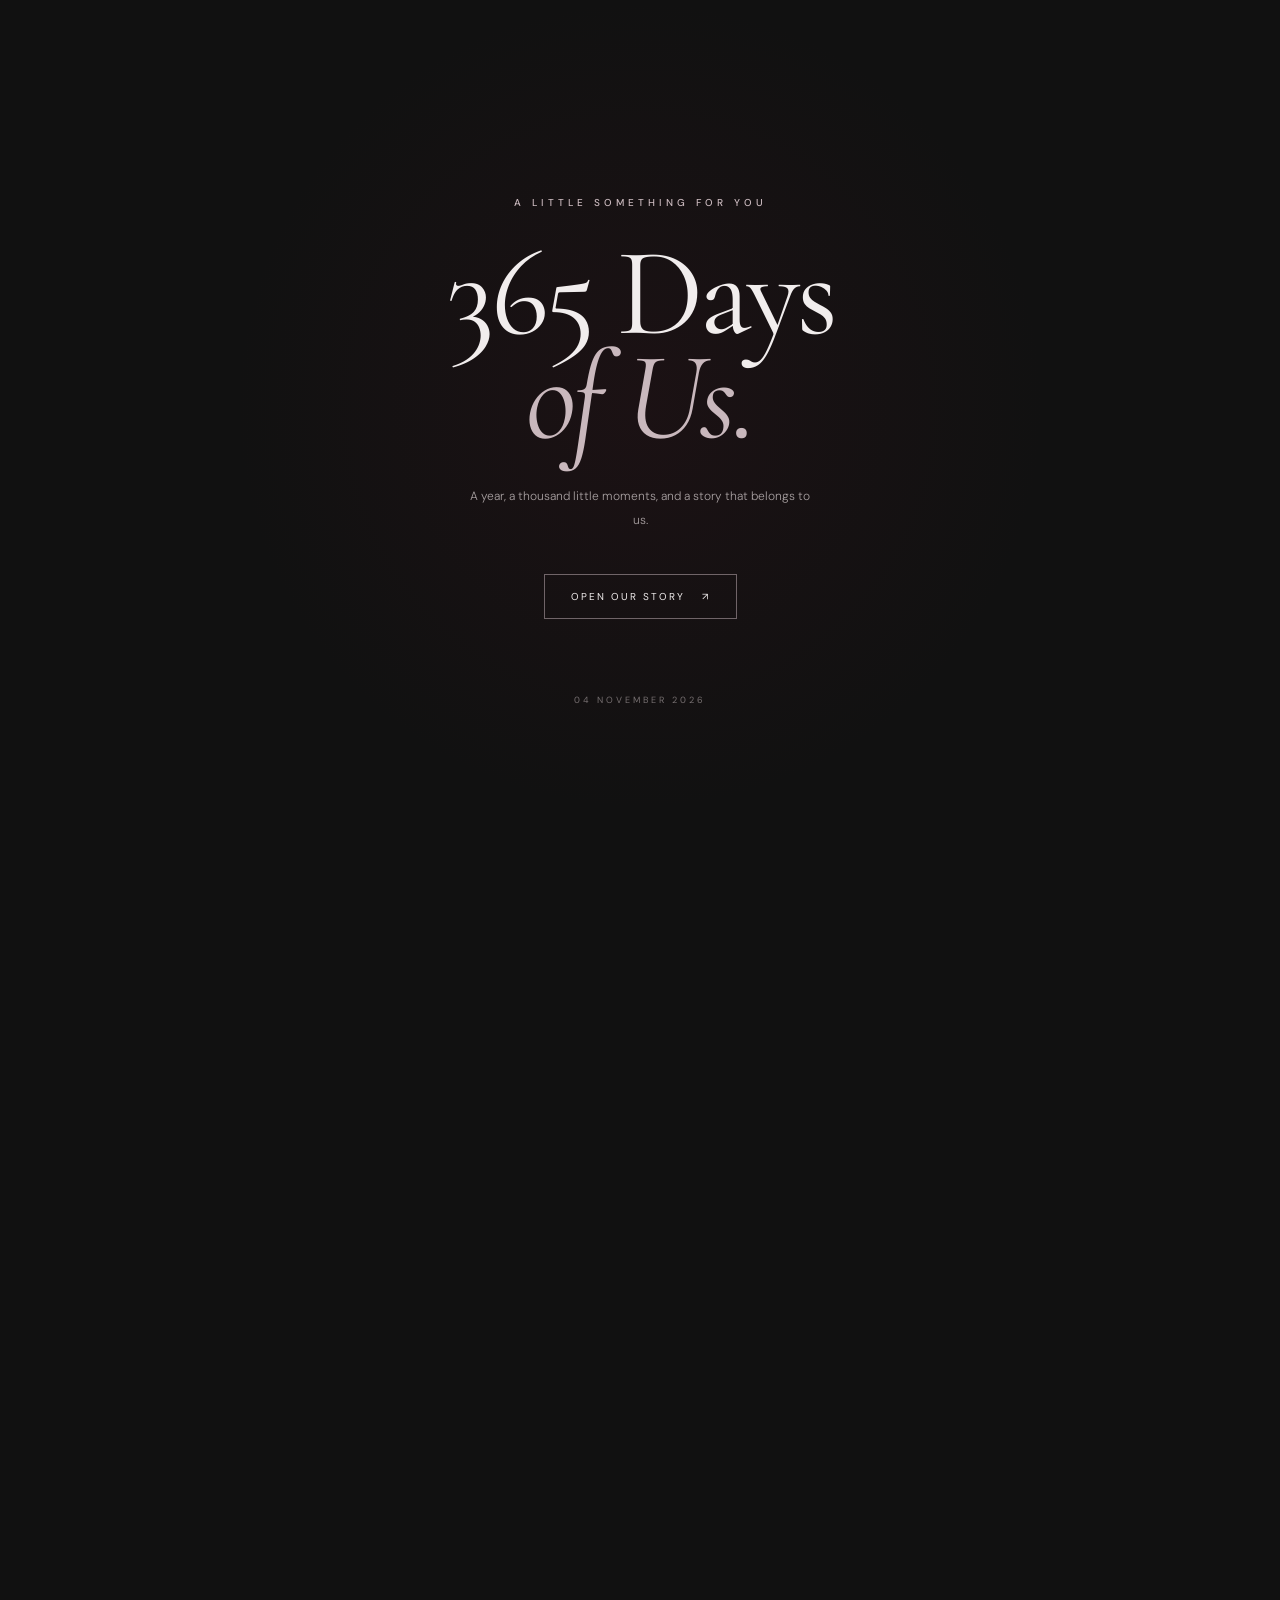
<file: index.html>
<!DOCTYPE html>
<html lang="en">
<head>
    <meta charset="UTF-8">
    <meta name="viewport" content="width=device-width, initial-scale=1.0">

    <title>365 Days of Us</title>

    <link rel="preconnect" href="https://fonts.googleapis.com">
    <link rel="preconnect" href="https://fonts.gstatic.com" crossorigin>

    <link href="https://fonts.googleapis.com/css2?family=Cormorant+Garamond:wght@400;500;600;700&family=DM+Sans:wght@300;400;500;600&display=swap" rel="stylesheet">

    <link rel="stylesheet" href="style.css">
</head>

<body>

    <!-- OPENING SCREEN -->
    <div class="opening-screen" id="openingScreen">
        <div class="opening-content">
            <p class="eyebrow">A LITTLE SOMETHING FOR YOU</p>

            <h1>365 Days<br><span>of Us.</span></h1>

            <p class="opening-caption">
                A year, a thousand little moments,
                and a story that belongs to us.
            </p>

            <button class="open-button" id="openButton">
                Open Our Story <span>↗</span>
            </button>

            <p class="opening-date">04 NOVEMBER 2026</p>
        </div>
    </div>


    <!-- BACKGROUND MUSIC -->
    <audio id="backgroundMusic" loop preload="auto">
        <source src="audio/music1.mp3" type="audio/mpeg">
    </audio>


    <!-- VINYL PLAYER -->
    <div class="vinyl-player" id="vinylPlayer">
        <div class="vinyl-disc" id="vinylDisc">
            <div class="vinyl-grooves"></div>
            <div class="vinyl-label">
                <span>365</span>
                <small>OF US</small>
            </div>
        </div>
    </div>


    <!-- MAIN WEBSITE -->
    <main id="mainContent" class="main-content">


        <!-- HERO -->
        <section class="hero-section" id="home">

            <div class="hero-top">
                <span>OUR LITTLE UNIVERSE</span>
                <span>EST. 2025</span>
            </div>

            <div class="hero-center">
                <p class="eyebrow">04 NOVEMBER 2025 — 04 NOVEMBER 2026</p>

                <h1>
                    365 Days
                    <span>of Us.</span>
                </h1>

                <p class="hero-description">
                    One year of knowing you, choosing you,
                    and collecting little moments together.
                </p>

                <a href="#story" class="scroll-link">
                    SCROLL TO OUR STORY
                    <span>↓</span>
                </a>
            </div>

            <div class="hero-bottom">
                <span>A STORY ABOUT YOU AND ME</span>
                <span>01 / 08</span>
            </div>

        </section>


        <!-- INTRODUCTION -->
        <section class="intro-section section-padding">

            <p class="eyebrow">BEFORE EVERYTHING ELSE</p>

            <h2>
                Somehow,<br>
                <span>it became us.</span>
            </h2>

            <div class="intro-text">
                <p>
                    Kalau dipikir-pikir, lucu juga bagaimana semuanya
                    bisa dimulai dari sesuatu yang sederhana.
                    Dari obrolan random, pertemuan yang nggak direncanakan,
                    sampai akhirnya kita punya cerita sendiri.
                </p>

                <p>
                    This is a little reminder of how far we've come.
                    Bukan karena semuanya selalu sempurna,
                    tapi karena setiap bagian dari perjalanan ini
                    tetap punya tempatnya sendiri.
                </p>
            </div>

        </section>


        <!-- OUR STORY TIMELINE -->
        <section class="story-section section-padding" id="story">

            <div class="section-heading">
                <p class="eyebrow">CHAPTER 01</p>

                <h2>Our <span>Story.</span></h2>

                <p>
                    From a random beginning to something
                    we eventually called ours.
                </p>
            </div>


            <div class="timeline">

                <article class="timeline-item">
                    <div class="timeline-date">
                        <span>12 SEPTEMBER</span>
                        <small>2025</small>
                    </div>

                    <div class="timeline-dot"></div>

                    <div class="timeline-content">
                        <p class="timeline-number">01 — THE BEGINNING</p>

                        <h3>It started with a conversation.</h3>

                        <p>
                            Kita pertama kali kenal lewat bot Telegram.
                            Awalnya cuma obrolan biasa sampai akhirnya
                            sering ngobrol, bahkan sampai larut malam.
                            Nggak pernah kepikiran kalau percakapan
                            sederhana itu bakal membawa kita sejauh ini.
                        </p>
                    </div>
                </article>


                <article class="timeline-item">
                    <div class="timeline-date">
                        <span>AN UNEXPECTED</span>
                        <small>CHAPTER</small>
                    </div>

                    <div class="timeline-dot"></div>

                    <div class="timeline-content">
                        <p class="timeline-number">02 — ALMOST STRANGERS</p>

                        <h3>Then life happened.</h3>

                        <p>
                            Ternyata ada banyak hal yang saling terhubung,
                            termasuk teman masa kecilmu yang juga
                            ternyata temanku. Kita sempat dekat,
                            lalu perlahan jadi asing lagi.
                            Tapi cerita kita ternyata belum selesai.
                        </p>
                    </div>
                </article>


                <article class="timeline-item">
                    <div class="timeline-date">
                        <span>OUR FIRST</span>
                        <small>MEETING</small>
                    </div>

                    <div class="timeline-dot"></div>

                    <div class="timeline-content">
                        <p class="timeline-number">03 — FACE TO FACE</p>

                        <h3>Finally, in the same place.</h3>

                        <p>
                            Waktu aku magang, tempat magangku ternyata
                            berada tepat di depan tempat nongkrong
                            favoritmu. Di sana kita akhirnya ketemu
                            secara langsung. Aku bahkan datang tanpa
                            persiapan, tapi ternyata kamu tetap suka.
                            Dan entah kenapa, aku senyum sepanjang
                            perjalanan pulang.
                        </p>
                    </div>
                </article>


                <article class="timeline-item">
                    <div class="timeline-date">
                        <span>01 NOVEMBER</span>
                        <small>2025</small>
                    </div>

                    <div class="timeline-dot"></div>

                    <div class="timeline-content">
                        <p class="timeline-number">04 — A LITTLE UNEXPECTED</p>

                        <h3>Something changed.</h3>

                        <p>
                            Ada satu momen yang sampai sekarang
                            masih jadi bagian dari cerita kita.
                            Lucu kalau diingat, karena waktu itu
                            kita bahkan belum resmi jadi apa-apa.
                        </p>
                    </div>
                </article>


                <article class="timeline-item">
                    <div class="timeline-date">
                        <span>04 NOVEMBER</span>
                        <small>2025</small>
                    </div>

                    <div class="timeline-dot"></div>

                    <div class="timeline-content">
                        <p class="timeline-number">05 — THE DAY WE BECAME US</p>

                        <h3>And then, there was us.</h3>

                        <p>
                            Setelah semua pertemuan, obrolan,
                            dan hal-hal kecil yang membawa kita
                            sampai ke titik ini, akhirnya kita
                            memutuskan untuk bersama.
                            Hari ketika cerita kita punya nama baru:
                            us.
                        </p>
                    </div>
                </article>

            </div>

        </section>


        <!-- PHOTO GALLERY -->
        <section class="gallery-section section-padding" id="gallery">

            <div class="section-heading">
                <p class="eyebrow">CHAPTER 02</p>

                <h2>Our Little <span>Moments.</span></h2>

                <p>
                    Some moments don't need a long explanation.
                </p>
            </div>


            <div class="gallery-grid">

                <figure class="gallery-card gallery-large">
                    <img src="images/photo1.jpeg" alt="Our memory together">

                    <figcaption>
                        <span>01</span>
                        <p>A moment to keep.</p>
                    </figcaption>
                </figure>


                <figure class="gallery-card">
                    <img src="images/photo2.JPG" alt="A little memory">

                    <figcaption>
                        <span>02</span>
                        <p>Just another day with you.</p>
                    </figcaption>
                </figure>


                <figure class="gallery-card">
                    <img src="images/photo3.JPG" alt="A special moment">

                    <figcaption>
                        <span>03</span>
                        <p>One of my favourites.</p>
                    </figcaption>
                </figure>

            </div>

            <p class="gallery-note">
                Not every moment has to be extraordinary to be remembered.
            </p>

        </section>


        <!-- VIDEO SECTION -->
        <section class="video-section section-padding" id="video">

            <div class="section-heading">
                <p class="eyebrow">CHAPTER 03</p>

                <h2>A Little <span>Replay.</span></h2>

                <p>
                    A few seconds, a few memories,
                    something worth watching again.
                </p>
            </div>


            <div class="video-frame">
                <video controls playsinline preload="metadata">
                    <source src="videos/our-moment.mp4" type="video/mp4">
                    Your browser does not support the video element.
                </video>
            </div>

            <p class="video-caption">
                PRESS PLAY. TAKE YOUR TIME.
            </p>

        </section>


        <!-- ANNIVERSARY SECTION -->
        <section class="anniversary-section section-padding" id="anniversary">

            <p class="eyebrow">CHAPTER 04 — A YEAR WITH YOU</p>

            <div class="anniversary-number">365</div>

            <h2>Days of <span>Us.</span></h2>

            <p class="anniversary-description">
                365 days of learning, laughing, figuring things out,
                and making memories that are ours.
            </p>

            <div class="anniversary-date">
                <span>04.11.2025</span>
                <i></i>
                <span>04.11.2026</span>
            </div>

        </section>


        <!-- LETTER -->
        <section class="letter-section section-padding" id="letter">

            <div class="letter-heading">
                <p class="eyebrow">CHAPTER 05</p>

                <h2>A letter <span>for you.</span></h2>
            </div>


            <div class="letter-paper">

                <p class="letter-to">Dear Egin,</p>

                <p>
                    Happy first anniversary.
                </p>

                <p>
                    Nggak terasa ya, ternyata kita sudah sampai
                    di satu tahun ini. Kalau mengingat semuanya
                    dari awal, rasanya masih agak nggak percaya
                    kalau kita bisa sampai sejauh ini.
                </p>

                <p>
                    Ada banyak hal yang aku suka dari kamu.
                    Cara kamu yang usil, aktif, receh,
                    dan hal-hal kecil yang mungkin menurutmu biasa,
                    tapi selalu berhasil bikin aku senang.
                    Bahkan baby language kamu juga punya
                    tempat tersendiri di ingatanku.
                </p>

                <p>
                    Aku tahu perjalanan kita nggak selalu mudah.
                    Ada hari-hari yang menyenangkan, ada juga
                    hari ketika kita sama-sama sulit memahami
                    satu sama lain. Kita masih belajar,
                    masih punya banyak hal yang perlu diperbaiki,
                    terutama soal komunikasi dan bagaimana
                    kita menghadapi masalah bersama.
                </p>

                <p>
                    Aku nggak berharap hubungan kita selalu
                    berjalan sempurna. Aku cuma berharap kita
                    bisa terus belajar untuk saling mendengarkan,
                    lebih terbuka, dan nggak mudah menyerah
                    ketika keadaan sedang nggak baik-baik saja.
                </p>

                <p>
                    Thank you for being part of my days,
                    for every little memory, and for making
                    this past year something I'll always remember.
                </p>

                <p>
                    I hope we get to make more memories,
                    grow into better versions of ourselves,
                    and keep choosing each other with a little
                    more understanding every day.
                </p>

                <p class="letter-ending">
                    Happy 365 days of us.
                </p>

                <p class="letter-signature">
                    With love,<br>
                    Me.
                </p>

            </div>

        </section>


        <!-- SECRET NOTE -->
        <section class="secret-section section-padding" id="secret">

            <p class="eyebrow">ONE LAST LITTLE THING</p>

            <h2>
                Just Between<br>
                <span>You and Me.</span>
            </h2>

            <p class="secret-intro">
                There's something else I want you to read.
            </p>

            <button class="secret-button" id="secretButton">
                Open your little note
                <span>↗</span>
            </button>


            <div class="secret-message" id="secretMessage">

                <p class="eyebrow">A SMALL REMINDER</p>

                <p>
                    Gin, whatever happens next,
                    I hope you never forget that this year
                    meant something to me.
                </p>

                <p>
                    Thank you for being part of my story.
                    And thank you for all the little things
                    that made this year ours.
                </p>

                <p class="secret-signature">
                    Always a part of my 365 days.
                </p>

            </div>

        </section>


       <!-- FINAL BOUQUET -->
<section class="bouquet-section section-padding" id="bouquet">

    <p class="eyebrow">THE FINAL SURPRISE</p>

    <h2>
        365 roses,<br>
        <span>just for you.</span>
    </h2>

    <p class="bouquet-description">
        One rose for every day we've shared.
        A little something made entirely for you.
    </p>

    <button class="bouquet-button" id="bouquetButton">
        Reveal your flowers <span>↗</span>
    </button>

    <div class="bouquet-stage" id="bouquetStage">

        <div class="falling-petals" id="fallingPetals"></div>

        <div class="bouquet-wrap">

            <div class="bouquet-flowers" id="bouquetFlowers"></div>

            <div class="bouquet-paper">
                <div class="paper-fold"></div>
            </div>

            <div class="bouquet-ribbon"></div>

        </div>

        <p class="bouquet-count">
            365 ROSES — ONE YEAR OF US
        </p>

    </div>

    <p class="bouquet-ending" id="bouquetEnding">
        And if I could give you one flower for every day,
        this would still only be the beginning.
    </p>

</section>


        <!-- FOOTER -->
        <footer class="footer-section">

            <p class="eyebrow">END OF THIS CHAPTER</p>

            <h2>To more days <span>together.</span></h2>

            <p>
                Made with love, for Egin.
            </p>

            <div class="footer-bottom">
                <span>365 DAYS OF US</span>
                <span>04 NOVEMBER 2026</span>
            </div>

        </footer>

    </main>


    <script src="script.js"></script>

</body>
</html>
</file>
<file: style.css>
/* =========================
   GLOBAL SETTINGS
========================= */

:root {
    --black: #111111;
    --dark: #191919;
    --dark-soft: #222222;
    --white: #F1EDED;
    --muted: #A9A1A2;
    --pink: #C9B8BD;
    --maroon: #45131F;
    --maroon-dark: #351019;

    --serif: "Cormorant Garamond", serif;
    --sans: "DM Sans", sans-serif;
}

* {
    margin: 0;
    padding: 0;
    box-sizing: border-box;
}

html {
    scroll-behavior: smooth;
    scroll-padding-top: 40px;
}

body {
    background: var(--black);
    color: var(--white);
    font-family: var(--sans);
    overflow-x: hidden;
}

body.lock-scroll {
    overflow: hidden;
}

button,
a {
    font: inherit;
}

button {
    cursor: pointer;
}

a {
    color: inherit;
    text-decoration: none;
}

img,
video {
    display: block;
    max-width: 100%;
}


/* =========================
   OPENING SCREEN
========================= */

.opening-screen {
    position: fixed;
    inset: 0;
    z-index: 1000;

    display: flex;
    align-items: center;
    justify-content: center;

    background:
        radial-gradient(
            circle at 50% 45%,
            rgba(69, 19, 31, 0.20),
            transparent 50%
        ),
        var(--black);

    transition:
        opacity 1s ease,
        visibility 1s ease;
}

.opening-screen.hide {
    opacity: 0;
    visibility: hidden;
    pointer-events: none;
}

.opening-content {
    width: min(90%, 650px);
    text-align: center;
}

.eyebrow {
    color: var(--pink);
    font-size: 10px;
    letter-spacing: 4px;
    line-height: 1.8;
    font-weight: 500;
}

.opening-content h1 {
    margin-top: 30px;

    font-family: var(--serif);
    font-size: clamp(65px, 12vw, 125px);
    font-weight: 400;
    line-height: 0.83;
    letter-spacing: -4px;
}

.opening-content h1 span {
    color: var(--pink);
    font-style: italic;
}

.opening-caption {
    max-width: 340px;
    margin: 35px auto 0;

    color: var(--muted);
    font-size: 12px;
    font-weight: 300;
    line-height: 2;
}

.open-button {
    margin-top: 42px;
    padding: 15px 26px;

    border: 1px solid rgba(201, 184, 189, 0.5);
    background: transparent;
    color: var(--white);

    font-size: 10px;
    letter-spacing: 2px;
    text-transform: uppercase;

    transition: all 0.4s ease;
}

.open-button span {
    margin-left: 12px;
}

.open-button:hover {
    background: var(--white);
    color: var(--black);
    border-color: var(--white);
}

.opening-date {
    margin-top: 75px;

    color: #777071;
    font-size: 9px;
    letter-spacing: 3px;
}


/* =========================
   MAIN CONTENT
========================= */

.main-content {
    opacity: 0;
    visibility: hidden;
    pointer-events: none;

    transition:
        opacity 1.2s ease,
        visibility 1.2s ease;
}

.main-content.show {
    opacity: 1;
    visibility: visible;
    pointer-events: auto;
}

.section-padding {
    padding: 130px max(8%, calc((100% - 1100px) / 2));
}

.section-heading {
    max-width: 600px;
    margin-bottom: 75px;
}

.section-heading h2,
.letter-heading h2 {
    margin-top: 15px;

    font-family: var(--serif);
    font-size: clamp(55px, 8vw, 90px);
    font-weight: 400;
    line-height: 0.95;
}

.section-heading h2 span,
.letter-heading h2 span {
    color: var(--pink);
    font-style: italic;
}

.section-heading > p:last-child {
    margin-top: 22px;

    color: var(--muted);
    font-size: 12px;
    font-weight: 300;
    line-height: 2;
}


/* =========================
   VINYL PLAYER
========================= */

.vinyl-player {
    position: fixed;
    right: 28px;
    bottom: 28px;
    z-index: 500;

    width: 112px;
    height: 112px;

    opacity: 0;
    visibility: hidden;
    transform: translateY(15px);

    transition:
        opacity 0.6s ease,
        visibility 0.6s ease,
        transform 0.6s ease;
}

.vinyl-player.show {
    opacity: 1;
    visibility: visible;
    transform: translateY(0);
}

.vinyl-disc {
    position: relative;

    width: 100%;
    height: 100%;
    border-radius: 50%;

    background:
        repeating-radial-gradient(
            circle,
            #181818 0px,
            #181818 2px,
            #252525 3px,
            #171717 4px
        );

    border: 1px solid #383838;

    box-shadow:
        0 8px 25px rgba(0, 0, 0, 0.5),
        inset 0 0 18px rgba(255, 255, 255, 0.04);
}

.vinyl-disc::before {
    content: "";
    position: absolute;
    inset: 9px;

    border: 1px solid rgba(255, 255, 255, 0.08);
    border-radius: 50%;
}

.vinyl-disc.playing {
    animation: vinylSpin 4s linear infinite;
}

.vinyl-label {
    position: absolute;
    top: 50%;
    left: 50%;

    width: 34px;
    height: 34px;

    display: flex;
    flex-direction: column;
    align-items: center;
    justify-content: center;

    transform: translate(-50%, -50%);

    border-radius: 50%;
    background: #4A343B;
    border: 2px solid #171717;

    color: var(--white);
}

.vinyl-label span {
    font-family: var(--serif);
    font-size: 13px;
    line-height: 1;
}

.vinyl-label small {
    margin-top: 2px;
    font-size: 4px;
    letter-spacing: 1px;
}

@keyframes vinylSpin {
    from {
        transform: rotate(0deg);
    }

    to {
        transform: rotate(360deg);
    }
}


/* =========================
   HERO
========================= */

.hero-section {
    position: relative;
    min-height: 100vh;

    display: flex;
    flex-direction: column;
    justify-content: space-between;

    padding: 35px 8% 30px;

    background:
        radial-gradient(
            ellipse at 50% 45%,
            rgba(69, 19, 31, 0.17),
            transparent 60%
        );
}

.hero-top,
.hero-bottom {
    display: flex;
    justify-content: space-between;

    color: var(--muted);
    font-size: 9px;
    letter-spacing: 2px;
}

.hero-center {
    text-align: center;
    margin: auto 0;
}

.hero-center h1 {
    margin-top: 30px;

    font-family: var(--serif);
    font-size: clamp(75px, 14vw, 155px);
    font-weight: 400;
    line-height: 0.8;
    letter-spacing: -5px;
}

.hero-center h1 span {
    display: block;
    margin-top: 14px;

    color: var(--pink);
    font-style: italic;
}

.hero-description {
    max-width: 390px;
    margin: 40px auto 0;

    color: var(--muted);
    font-size: 12px;
    line-height: 2;
    font-weight: 300;
}

.scroll-link {
    display: inline-flex;
    flex-direction: column;
    align-items: center;
    gap: 12px;

    margin-top: 75px;

    color: var(--pink);
    font-size: 9px;
    letter-spacing: 2px;
}

.scroll-link span {
    font-size: 20px;
    animation: arrowDown 1.8s ease-in-out infinite;
}

@keyframes arrowDown {
    0%, 100% {
        transform: translateY(0);
    }

    50% {
        transform: translateY(7px);
    }
}


/* =========================
   INTRODUCTION
========================= */

.intro-section {
    display: grid;
    grid-template-columns: 1fr 1fr;
    gap: 70px;
    align-items: center;

    background: var(--dark);
}

.intro-section h2 {
    margin-top: 20px;

    font-family: var(--serif);
    font-size: clamp(55px, 7vw, 85px);
    font-weight: 400;
    line-height: 0.9;
}

.intro-section h2 span {
    color: var(--pink);
    font-style: italic;
}

.intro-text p {
    margin-bottom: 22px;

    color: var(--muted);
    font-size: 13px;
    line-height: 2.2;
    font-weight: 300;
}


/* =========================
   TIMELINE
========================= */

.story-section {
    background: var(--black);
}

.timeline {
    position: relative;
    max-width: 850px;
    margin: 0 auto;
}

.timeline::before {
    content: "";

    position: absolute;
    top: 0;
    bottom: 0;
    left: 180px;

    width: 1px;
    background: rgba(201, 184, 189, 0.22);
}

.timeline-item {
    position: relative;

    display: grid;
    grid-template-columns: 150px 1fr;
    gap: 60px;

    padding-bottom: 85px;
}

.timeline-date {
    display: flex;
    flex-direction: column;
    align-items: flex-end;

    padding-top: 4px;

    color: var(--pink);
    font-size: 10px;
    letter-spacing: 1.5px;
}

.timeline-date small {
    margin-top: 7px;
    color: var(--muted);
    font-size: 9px;
}

.timeline-dot {
    position: absolute;
    top: 5px;
    left: 175px;

    width: 11px;
    height: 11px;

    border-radius: 50%;
    background: var(--maroon);
    border: 2px solid var(--pink);

    box-shadow: 0 0 15px rgba(69, 19, 31, 0.5);
}

.timeline-content {
    padding-left: 5px;
}

.timeline-number {
    color: var(--pink);
    font-size: 9px;
    letter-spacing: 2px;
}

.timeline-content h3 {
    margin-top: 18px;

    font-family: var(--serif);
    font-size: 35px;
    font-weight: 400;
}

.timeline-content > p:last-child {
    max-width: 510px;
    margin-top: 15px;

    color: var(--muted);
    font-size: 12px;
    line-height: 2.1;
    font-weight: 300;
}


/* =========================
   GALLERY
========================= */

.gallery-section {
    background: var(--dark);
}

.gallery-grid {
    display: grid;
    grid-template-columns: 1.2fr 1fr;
    gap: 25px;
}

.gallery-card {
    position: relative;
    overflow: hidden;

    background: var(--dark-soft);
}

.gallery-large {
    grid-row: span 2;
}

.gallery-card img {
    width: 100%;
    height: 100%;
    min-height: 250px;

    object-fit: cover;
    filter: saturate(0.75);

    transition:
        transform 0.8s ease,
        filter 0.8s ease;
}

.gallery-large img {
    min-height: 570px;
}

.gallery-card:hover img {
    transform: scale(1.04);
    filter: saturate(1);
}

.gallery-card figcaption {
    position: absolute;
    right: 0;
    bottom: 0;
    left: 0;

    display: flex;
    align-items: center;
    gap: 15px;

    padding: 20px;

    background: linear-gradient(
        transparent,
        rgba(0, 0, 0, 0.75)
    );
}

.gallery-card figcaption span {
    color: var(--pink);
    font-size: 9px;
    letter-spacing: 2px;
}

.gallery-card figcaption p {
    font-family: var(--serif);
    font-size: 19px;
}

.gallery-note {
    margin-top: 35px;
    text-align: center;

    color: var(--muted);
    font-family: var(--serif);
    font-size: 20px;
    font-style: italic;
}


/* =========================
   VIDEO
========================= */

.video-section {
    background: var(--black);
}

.video-frame {
    width: 100%;
    max-width: 850px;
    margin: 0 auto;

    padding: 12px;

    background: #1D1D1D;
    border: 1px solid rgba(201, 184, 189, 0.12);
}

.video-frame video {
    width: 100%;
    max-height: 560px;

    background: #080808;
    object-fit: contain;
}

.video-caption {
    margin-top: 20px;
    text-align: center;

    color: var(--muted);
    font-size: 9px;
    letter-spacing: 3px;
}


/* =========================
   ANNIVERSARY
========================= */

.anniversary-section {
    min-height: 650px;

    display: flex;
    flex-direction: column;
    align-items: center;
    justify-content: center;

    text-align: center;

    background:
        radial-gradient(
            circle at center,
            rgba(69, 19, 31, 0.28),
            transparent 60%
        ),
        var(--dark);
}

.anniversary-number {
    margin-top: 25px;

    font-family: var(--serif);
    font-size: clamp(150px, 25vw, 260px);
    font-weight: 400;
    line-height: 0.85;
    letter-spacing: -10px;
}

.anniversary-section h2 {
    margin-top: 15px;

    font-family: var(--serif);
    font-size: clamp(45px, 7vw, 75px);
    font-weight: 400;
}

.anniversary-section h2 span {
    color: var(--pink);
    font-style: italic;
}

.anniversary-description {
    max-width: 420px;
    margin-top: 25px;

    color: var(--muted);
    font-size: 12px;
    line-height: 2;
}

.anniversary-date {
    display: flex;
    align-items: center;
    gap: 18px;

    margin-top: 40px;

    color: var(--pink);
    font-size: 9px;
    letter-spacing: 2px;
}

.anniversary-date i {
    width: 35px;
    height: 1px;
    background: var(--pink);
}


/* =========================
   LETTER
========================= */

.letter-section {
    background: var(--black);
}

.letter-heading {
    text-align: center;
    margin-bottom: 65px;
}

.letter-paper {
    max-width: 700px;
    margin: 0 auto;

    padding: clamp(30px, 6vw, 65px);

    background: #1C1A1B;
    border: 1px solid rgba(201, 184, 189, 0.13);
}

.letter-paper p {
    margin-bottom: 23px;

    color: #C5BFC0;
    font-size: 13px;
    font-weight: 300;
    line-height: 2.2;
}

.letter-paper .letter-to {
    color: var(--pink);
    font-family: var(--serif);
    font-size: 27px;
}

.letter-paper .letter-ending {
    margin-top: 35px;

    color: var(--white);
    font-family: var(--serif);
    font-size: 25px;
    font-style: italic;
}

.letter-paper .letter-signature {
    margin-top: 35px;

    color: var(--pink);
    font-family: var(--serif);
    font-size: 22px;
    line-height: 1.5;
}


/* =========================
   SECRET NOTE
========================= */

.secret-section {
    text-align: center;
    background: var(--dark);
}

.secret-section h2 {
    margin-top: 25px;

    font-family: var(--serif);
    font-size: clamp(55px, 9vw, 95px);
    font-weight: 400;
    line-height: 0.9;
}

.secret-section h2 span {
    color: var(--pink);
    font-style: italic;
}

.secret-intro {
    margin-top: 25px;

    color: var(--muted);
    font-size: 12px;
}

.secret-button,
.bouquet-button {
    margin-top: 35px;
    padding: 16px 25px;

    color: var(--white);
    background: transparent;
    border: 1px solid rgba(201, 184, 189, 0.45);

    font-size: 10px;
    letter-spacing: 1.5px;
    text-transform: uppercase;

    transition: all 0.4s ease;
}

.secret-button span,
.bouquet-button span {
    margin-left: 10px;
}

.secret-button:hover,
.bouquet-button:hover {
    background: var(--white);
    color: var(--black);
}

.secret-message {
    max-width: 540px;
    max-height: 0;
    overflow: hidden;

    margin: 0 auto;
    padding: 0 30px;

    opacity: 0;
    border: 1px solid transparent;

    transition:
        max-height 1s ease,
        opacity 0.8s ease,
        margin 0.8s ease,
        padding 0.8s ease;
}

.secret-message.open {
    max-height: 500px;
    margin-top: 45px;
    padding: 35px 30px;

    opacity: 1;
    border-color: rgba(201, 184, 189, 0.16);
}

.secret-message > p:not(.eyebrow) {
    margin-top: 22px;

    color: var(--muted);
    font-size: 12px;
    line-height: 2.2;
}

.secret-message .secret-signature {
    color: var(--pink);
    font-family: var(--serif);
    font-size: 21px;
    font-style: italic;
}



/* =========================
   BOUQUET SECTION
========================= */

.bouquet-section {
    overflow: hidden;
    text-align: center;
    background:
        radial-gradient(
            ellipse at center 65%,
            rgba(69, 19, 31, 0.22),
            transparent 60%
        ),
        var(--black);
}

.bouquet-section h2 {
    margin-top: 25px;
    font-family: var(--serif);
    font-size: clamp(60px, 9vw, 100px);
    font-weight: 400;
    line-height: 0.9;
}

.bouquet-section h2 span {
    color: var(--pink);
    font-style: italic;
}

.bouquet-description {
    max-width: 390px;
    margin: 25px auto 0;
    color: var(--muted);
    font-size: 12px;
    line-height: 2;
}

/* BOUQUET STAGE */

.bouquet-stage {
    position: relative;
    display: none;
    flex-direction: column;
    align-items: center;
    margin-top: 55px;
}

.bouquet-stage.show {
    display: flex;
}

.bouquet-wrap {
    position: relative;
    width: min(94vw, 440px);
    height: 400px;

    opacity: 0;
    transform: translateY(25px) scale(0.92);

    transition:
        opacity 2s ease,
        transform 2s ease;
}

.bouquet-stage.assembled .bouquet-wrap {
    opacity: 1;
    transform: translateY(0) scale(1);
}

/* ROSE COLLECTION */

.bouquet-flowers {
    position: absolute;
    z-index: 3;
    top: 0;
    left: 50%;

    width: 390px;
    height: 350px;

    transform: translateX(-50%);
}

/* REALISTIC ROSE HEADS */

.rose {
    position: absolute;
    left: var(--x);
    top: var(--y);

    width: var(--rose-size);
    height: var(--rose-size);

    border-radius: 48% 52% 47% 53%;

    opacity: 0;
    transform: scale(0);

    background:
        radial-gradient(
            ellipse at 32% 23%,
            rgba(190, 105, 123, 0.75),
            transparent 32%
        ),
        radial-gradient(
            ellipse at 68% 75%,
            #260811 0%,
            #45111F 38%,
            #711F35 68%,
            #351019 100%
        );

    box-shadow:
        inset 2px 3px 4px rgba(255, 190, 200, 0.16),
        inset -3px -4px 7px rgba(0, 0, 0, 0.65),
        0 2px 5px rgba(0, 0, 0, 0.65);

    transition:
        opacity 1.2s ease,
        transform 1.2s cubic-bezier(0.2, 0.8, 0.2, 1);
}

/* OUTER PETALS */

.rose::before {
    content: "";
    position: absolute;
    inset: 7%;

    border-radius: 48% 52% 45% 55%;

    background:
        radial-gradient(
            ellipse at 28% 22%,
            rgba(192, 111, 128, 0.85),
            transparent 35%
        ),
        conic-gradient(
            from 15deg,
            #351019 0deg,
            #79283E 42deg,
            #4B1425 85deg,
            #9A4055 125deg,
            #40101E 170deg,
            #702338 220deg,
            #351019 270deg,
            #8B344A 320deg,
            #351019 360deg
        );

    box-shadow:
        inset 2px 2px 5px rgba(255, 210, 215, 0.18),
        inset -3px -4px 6px rgba(0, 0, 0, 0.55);
}

/* INNER SPIRAL PETALS */

.rose::after {
    content: "";
    position: absolute;
    inset: 23%;

    border-radius: 45% 55% 48% 52%;

    background:
        radial-gradient(
            ellipse at 35% 25%,
            #B86B7C 0%,
            #84364A 24%,
            transparent 48%
        ),
        conic-gradient(
            from 40deg,
            #351019,
            #A24B60,
            #4A1425,
            #8C354B,
            #2B0912,
            #9B4056,
            #351019
        );

    box-shadow:
        inset 2px 2px 4px rgba(255, 200, 210, 0.22),
        inset -2px -3px 5px rgba(0, 0, 0, 0.6);
}

.bouquet-stage.assembled .rose {
    opacity: 1;
    transform: scale(1);
}

/* BLACK WRAPPING */

.bouquet-paper {
    position: absolute;
    z-index: 4;

    bottom: 18px;
    left: 50%;

    width: 215px;
    height: 145px;

    transform: translateX(-50%);

    background:
        linear-gradient(
            105deg,
            #100F10 0%,
            #302B2D 42%,
            #171416 70%,
            #0D0C0D 100%
        );

    clip-path: polygon(
        0 0,
        100% 0,
        75% 100%,
        50% 82%,
        25% 100%
    );

    filter: drop-shadow(0 8px 12px rgba(0, 0, 0, 0.5));
}

.paper-fold {
    position: absolute;
    inset: 0;

    background:
        linear-gradient(
            115deg,
            transparent 25%,
            rgba(255, 255, 255, 0.10) 48%,
            transparent 65%
        ),
        linear-gradient(
            65deg,
            transparent 60%,
            rgba(255, 255, 255, 0.06) 62%,
            transparent 80%
        );
}

/* SATIN RIBBON */

.bouquet-ribbon {
    position: absolute;
    z-index: 5;

    bottom: 91px;
    left: 50%;

    width: 35px;
    height: 19px;

    transform: translateX(-50%);

    background: linear-gradient(
        135deg,
        #702338,
        #351019 60%,
        #6C2034
    );

    border: 1px solid rgba(201, 184, 189, 0.25);
}

.bouquet-ribbon::before,
.bouquet-ribbon::after {
    content: "";
    position: absolute;
    top: 9px;

    width: 23px;
    height: 35px;

    background: linear-gradient(
        135deg,
        #641F35,
        #351019
    );
}

.bouquet-ribbon::before {
    left: 0;
    transform: rotate(20deg);
    transform-origin: top left;
}

.bouquet-ribbon::after {
    right: 0;
    transform: rotate(-20deg);
    transform-origin: top right;
}

/* FALLING PETALS */

.falling-petals {
    position: absolute;
    inset: -80px 0 0;
    pointer-events: none;
    overflow: hidden;
}

.petal {
    position: absolute;
    top: -30px;

    width: 11px;
    height: 16px;

    border-radius: 80% 10% 80% 10%;

    background: linear-gradient(
        135deg,
        #A65D6D,
        #45131F
    );

    opacity: 0;

    animation:
        petalFall var(--fall-duration) ease-in forwards;
    animation-delay: var(--fall-delay);
}

@keyframes petalFall {
    0% {
        opacity: 0;
        transform: translateY(-20px) rotate(0deg);
    }

    15% {
        opacity: 0.8;
    }

    100% {
        opacity: 0;
        transform:
            translate(var(--fall-x), 550px)
            rotate(500deg);
    }
}

/* BOUQUET TEXT */

.bouquet-count {
    position: relative;
    z-index: 6;

    margin-top: 15px;

    color: var(--pink);
    font-size: 9px;
    letter-spacing: 3px;
}

.bouquet-ending {
    max-width: 400px;
    margin: 35px auto 0;

    color: var(--muted);
    font-family: var(--serif);
    font-size: 22px;
    font-style: italic;
    line-height: 1.6;

    opacity: 0;
    transition: opacity 1.5s ease;
}

.bouquet-ending.show {
    opacity: 1;
}

/* MOBILE */

@media (max-width: 550px) {
    .bouquet-wrap {
        width: 100%;
        height: 350px;
    }

    .bouquet-flowers {
        width: 340px;
        height: 310px;
    }

    .bouquet-paper {
        width: 185px;
        height: 125px;
        bottom: 15px;
    }

    .bouquet-ribbon {
        bottom: 78px;
    }
}


/* =========================
   FOOTER
========================= */

.footer-section {
    padding: 100px 8% 30px;

    text-align: center;
    background: var(--dark);
}

.footer-section h2 {
    margin-top: 25px;

    font-family: var(--serif);
    font-size: clamp(45px, 7vw, 75px);
    font-weight: 400;
}

.footer-section h2 span {
    color: var(--pink);
    font-style: italic;
}

.footer-section > p:not(.eyebrow) {
    margin-top: 20px;

    color: var(--muted);
    font-size: 12px;
}

.footer-bottom {
    display: flex;
    justify-content: space-between;

    margin-top: 100px;
    padding-top: 25px;

    border-top: 1px solid rgba(201, 184, 189, 0.15);

    color: var(--muted);
    font-size: 8px;
    letter-spacing: 2px;
}


/* =========================
   SCROLL REVEAL
========================= */

.reveal {
    opacity: 0;
    transform: translateY(35px);

    transition:
        opacity 1s ease,
        transform 1s ease;
}

.reveal.visible {
    opacity: 1;
    transform: translateY(0);
}


/* =========================
   RESPONSIVE — TABLET
========================= */

@media (max-width: 800px) {

    .section-padding {
        padding: 100px 7%;
    }

    .intro-section {
        grid-template-columns: 1fr;
        gap: 35px;
    }

    .timeline::before {
        left: 120px;
    }

    .timeline-item {
        grid-template-columns: 95px 1fr;
        gap: 45px;
    }

    .timeline-date {
        font-size: 8px;
    }

    .timeline-dot {
        left: 115px;
    }

    .gallery-large img {
        min-height: 450px;
    }

    .vinyl-player {
        width: 88px;
        height: 88px;

        right: 17px;
        bottom: 17px;
    }
}


/* =========================
   RESPONSIVE — MOBILE
========================= */

@media (max-width: 550px) {

    .section-padding {
        padding: 85px 7%;
    }

    .opening-content h1 {
        letter-spacing: -2px;
    }

    .opening-date {
        margin-top: 55px;
    }

    .hero-section {
        min-height: 90vh;
        padding: 25px 7%;
    }

    .hero-top,
    .hero-bottom {
        font-size: 7px;
        letter-spacing: 1px;
    }

    .hero-center h1 {
        letter-spacing: -3px;
    }

    .hero-description {
        max-width: 290px;
        font-size: 11px;
    }

    .scroll-link {
        margin-top: 55px;
    }

    .intro-section h2 {
        font-size: 62px;
    }

    .timeline::before {
        left: 8px;
    }

    .timeline-item {
        display: block;
        padding-left: 35px;
        padding-bottom: 65px;
    }

    .timeline-date {
        align-items: flex-start;
        margin-bottom: 18px;
    }

    .timeline-dot {
        top: 2px;
        left: 3px;
    }

    .timeline-content {
        padding-left: 0;
    }

    .timeline-content h3 {
        font-size: 30px;
    }

    .gallery-grid {
        grid-template-columns: 1fr;
        gap: 18px;
    }

    .gallery-large {
        grid-row: auto;
    }

    .gallery-large img,
    .gallery-card img {
        min-height: 300px;
        max-height: 420px;
    }

    .gallery-note {
        font-size: 18px;
        line-height: 1.5;
    }

    .anniversary-section {
        min-height: 550px;
    }

    .anniversary-number {
        letter-spacing: -6px;
    }

    .anniversary-date {
        gap: 10px;
        font-size: 8px;
    }

    .anniversary-date i {
        width: 20px;
    }

    .letter-paper {
        padding: 28px 22px;
    }

    .letter-paper p {
        font-size: 12px;
    }

    .secret-message.open {
        padding: 28px 20px;
    }

    .bouquet-wrap {
        width: 100%;
        height: 340px;
    }

    .bouquet-paper {
        width: 210px;
        height: 150px;
        bottom: 5px;
    }

    .bouquet-ribbon {
        bottom: 70px;
    }

    .vinyl-player {
        width: 70px;
        height: 70px;

        right: 12px;
        bottom: 12px;
    }

    .vinyl-label {
        width: 25px;
        height: 25px;
    }

    .vinyl-label span {
        font-size: 10px;
    }

    .footer-section {
        padding: 80px 7% 25px;
    }

    .footer-bottom {
        font-size: 7px;
        letter-spacing: 1px;
    }
}


/* =========================
   REDUCED MOTION
========================= */

@media (prefers-reduced-motion: reduce) {

    *,
    *::before,
    *::after {
        scroll-behavior: auto !important;
        animation-duration: 0.01ms !important;
        animation-iteration-count: 1 !important;
        transition-duration: 0.01ms !important;
    }

}
</file>
